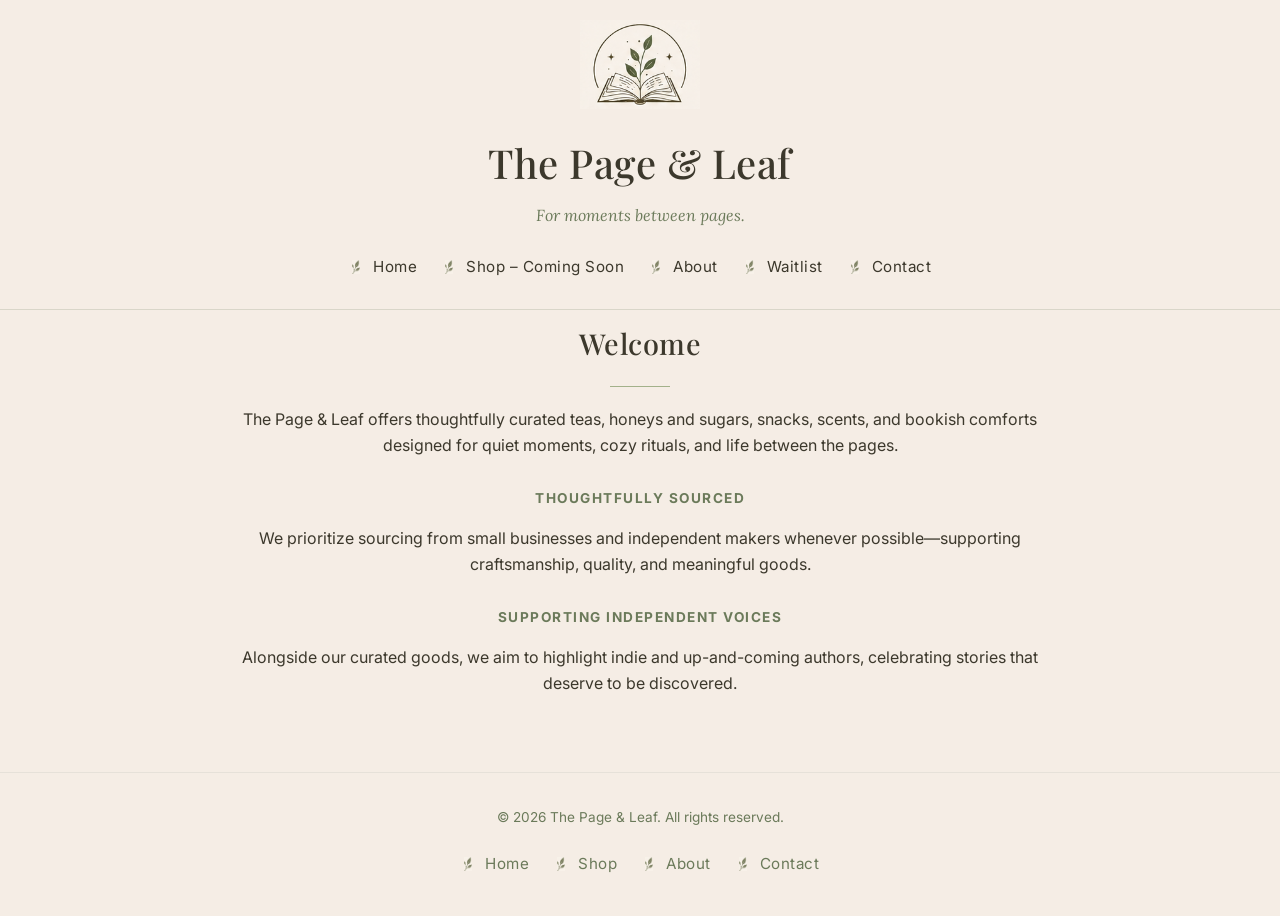
<file: index.html>
<!doctype html>
<html lang="en">
<head>
  <meta charset="UTF-8">
  <title>The Page &amp; Leaf</title>

  <meta name="description" content="The Page &amp; Leaf offers curated loose leaf teas, honey, sweeteners, scents, bookish gift bundles, and cozy essentials inspired by reading, writing, and slow living.">
  <meta name="author" content="The Page &amp; Leaf">

  <!-- CSS -->
  <link rel="stylesheet" href="CSS/style.css">

  <!-- Fonts -->
  <link href="https://fonts.googleapis.com/css2?family=Playfair+Display:wght@400;500&family=Inter:wght@300;400&family=Lora:ital@1&display=swap" rel="stylesheet">
</head>

<body>
<main>

  <header class="primary">
    <img src="Images/logo.png" alt="The Page &amp; Leaf logo">

    <h1>The Page &amp; Leaf</h1>
    <p class="tagline">For moments between pages.</p>

    <nav>
      <ul class="styled-list">
        <li><a href="index.html">Home</a></li>
        <li><a href="shop.html">Shop – Coming Soon</a></li>
        <li><a href="about.html">About</a></li>
        <li><a href="waitlist.html">Waitlist</a></li>
        <li><a href="contact.html">Contact</a></li>
      </ul>
    </nav>
  </header>

  <section id="primaryContent">
    <h2>Welcome</h2>

    <div class="divider"></div>

    <p>
      The Page &amp; Leaf offers thoughtfully curated teas, honeys and sugars, snacks, scents, and bookish comforts designed for quiet moments, cozy rituals, and life between the pages.
    </p>

    <h4>Thoughtfully Sourced</h4>
    <p>
      We prioritize sourcing from small businesses and independent makers whenever possible—supporting craftsmanship, quality, and meaningful goods.
    </p>

    <h4>Supporting Independent Voices</h4>
    <p>
      Alongside our curated goods, we aim to highlight indie and up-and-coming authors, celebrating stories that deserve to be discovered.
    </p>

  </section>

  <footer>
    <p>&copy; 2026 The Page &amp; Leaf. All rights reserved.</p>

    <nav>
      <ul class="styled-list">
        <li><a href="index.html">Home</a></li>
        <li><a href="shop.html">Shop</a></li>
        <li><a href="about.html">About</a></li>
        <li><a href="contact.html">Contact</a></li>
      </ul>
    </nav>
  </footer>

</main>
</body>
</html>
</file>
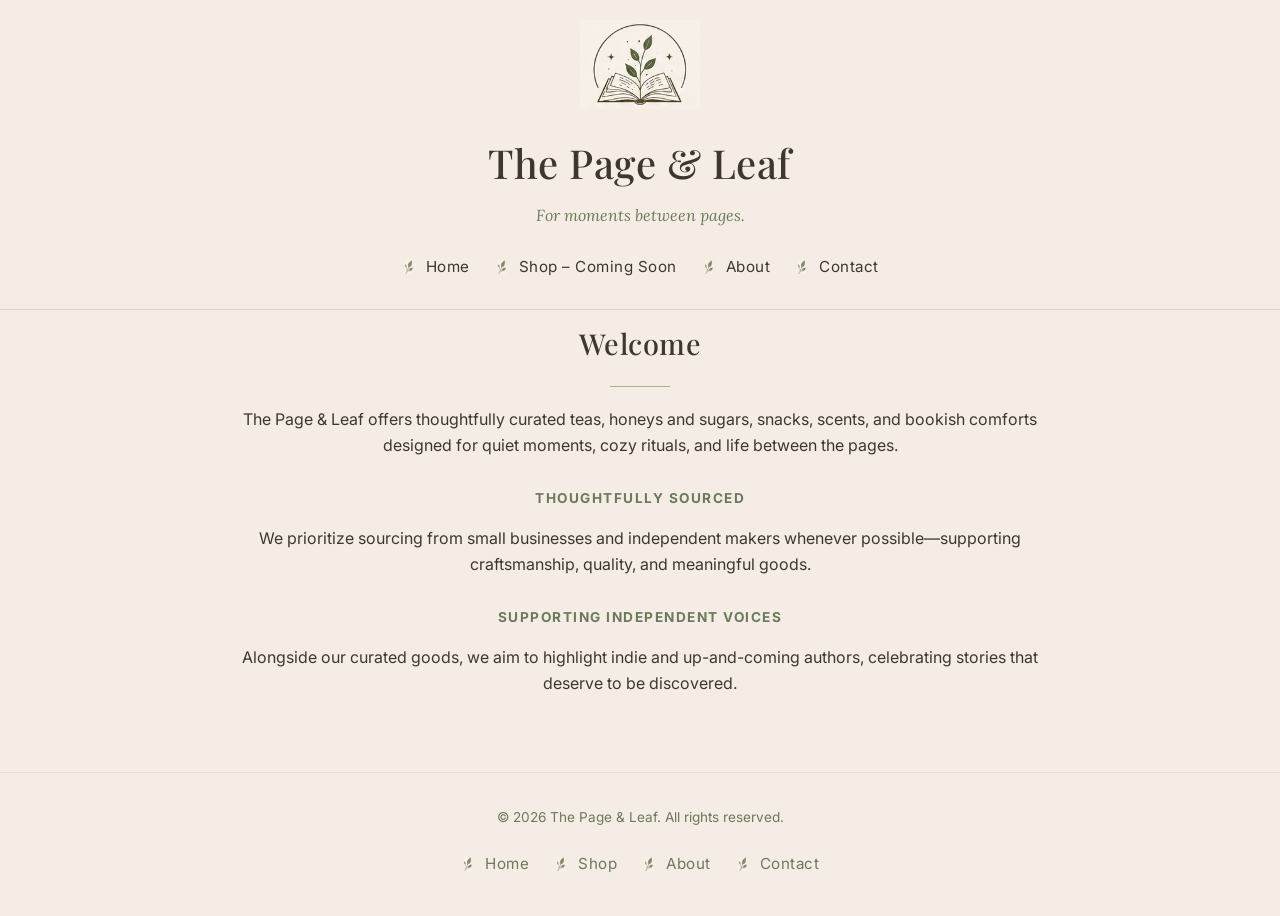
<file: Assests/index.html>
<!doctype html>
<html lang="en">
<head>
  <meta charset="UTF-8">
  <title>The Page &amp; Leaf</title>

  <meta name="description" content="The Page &amp; Leaf offers curated loose leaf teas, honey, sweeteners, scents, bookish gift bundles, and cozy essentials inspired by reading, writing, and slow living.">
  <meta name="author" content="The Page &amp; Leaf">

  <!-- CSS -->
  <link rel="stylesheet" href="../CSS/style.css">

  <!-- Fonts -->
  <link href="https://fonts.googleapis.com/css2?family=Playfair+Display:wght@400;500&family=Inter:wght@300;400&family=Lora:ital@1&display=swap" rel="stylesheet">
</head>

<body>
<main>

  <header class="primary">
    <img src="../Images/logo.png" alt="The Page &amp; Leaf logo">

    <h1>The Page &amp; Leaf</h1>
    <p class="tagline">For moments between pages.</p>

    <nav>
      <ul class="styled-list">
        <li><a href="home.html">Home</a></li>
        <li><a href="shop.html">Shop – Coming Soon</a></li>
        <li><a href="about.html">About</a></li>
        <li><a href="contact.html">Contact</a></li>
      </ul>
    </nav>
  </header>

  <section id="primaryContent">
    <h2>Welcome</h2>

    <div class="divider"></div>

    <p>
      The Page &amp; Leaf offers thoughtfully curated teas, honeys and sugars, snacks, scents, and bookish comforts designed for quiet moments, cozy rituals, and life between the pages.
    </p>

    <h4>Thoughtfully Sourced</h4>
    <p>
      We prioritize sourcing from small businesses and independent makers whenever possible—supporting craftsmanship, quality, and meaningful goods.
    </p>

    <h4>Supporting Independent Voices</h4>
    <p>
      Alongside our curated goods, we aim to highlight indie and up-and-coming authors, celebrating stories that deserve to be discovered.
    </p>

  </section>

  <footer>
    <p>&copy; 2026 The Page &amp; Leaf. All rights reserved.</p>

    <nav>
      <ul class="styled-list">
        <li><a href="index.html">Home</a></li>
        <li><a href="shop.html">Shop</a></li>
        <li><a href="about.html">About</a></li>
        <li><a href="contact.html">Contact</a></li>
      </ul>
    </nav>
  </footer>

</main>
</body>
</html>
</file>
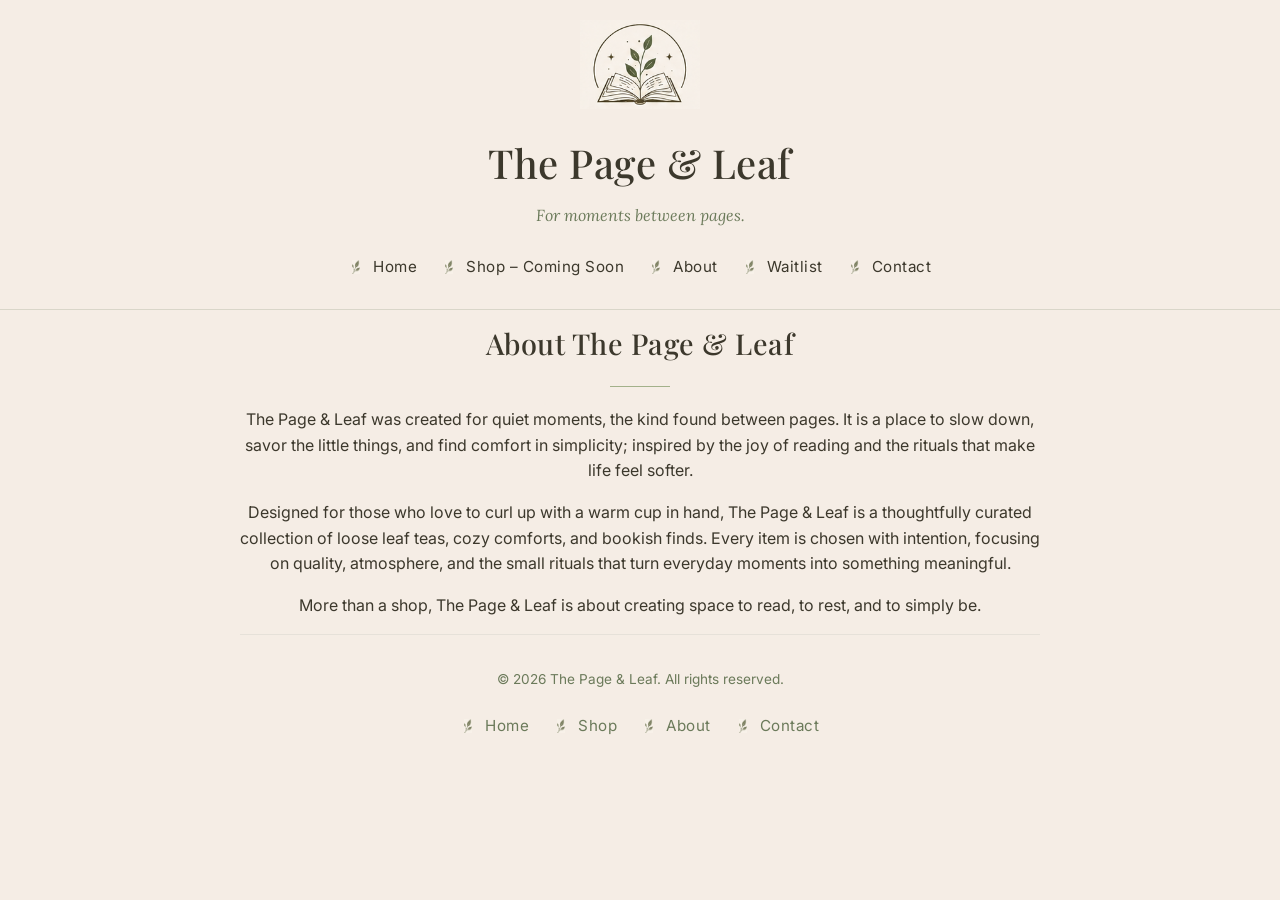
<file: about.html>
<!doctype html>
<html lang="en">
<head>
  <meta charset="UTF-8">
  <title>The Page &amp; Leaf</title>

  <meta name="description" content="The Page &amp; Leaf offers curated loose leaf teas, honey, sweeteners, scents, bookish gift bundles, and cozy essentials inspired by reading, writing, and slow living.">
  <meta name="author" content="The Page &amp; Leaf">

  <!-- CSS -->
  <link rel="stylesheet" href="CSS/style.css">

  <!-- Fonts -->
  <link href="https://fonts.googleapis.com/css2?family=Playfair+Display:wght@400;500&family=Inter:wght@300;400&family=Lora:ital@1&display=swap" rel="stylesheet">
</head>

<body>
<main>

  <header class="primary">
    <img src="Images/logo.png" alt="The Page &amp; Leaf logo">

    <h1>The Page &amp; Leaf</h1>
    <p class="tagline">For moments between pages.</p>

    <nav>
      <ul class="styled-list">
        <li><a href="index.html">Home</a></li>
        <li><a href="shop.html">Shop – Coming Soon</a></li>
        <li><a href="about.html">About</a></li>
        <li><a href="waitlist.html">Waitlist</a></li>
        <li><a href="contact.html">Contact</a></li>
      </ul>
    </nav>
  </header>
  <body>
<main>
    <section id="aboutContent">
        <h2>About The Page &amp; Leaf</h2>
    
        <div class="divider"></div>
    
        <p> The Page & Leaf was created for quiet moments, the kind found between pages. It is a place to 
            slow down, savor the little things, and find comfort in simplicity; inspired by the joy of 
            reading and the rituals that make life feel softer.</p>

        <p> Designed for those who love to curl up with a warm cup in hand, The Page & Leaf is a 
            thoughtfully curated collection of loose leaf teas, cozy comforts, and bookish finds. 
            Every item is chosen with intention, focusing on quality, atmosphere, and the small rituals 
            that turn everyday moments into something meaningful.</p>

        <p> More than a shop, The Page & Leaf is about creating space to read, to rest, and to simply be.</p>

  <footer>
    <p>&copy; 2026 The Page &amp; Leaf. All rights reserved.</p>

    <nav>
      <ul class="styled-list">
        <li><a href="index.html">Home</a></li>
        <li><a href="shop.html">Shop</a></li>
        <li><a href="about.html">About</a></li>
        <li><a href="contact.html">Contact</a></li>
      </ul>
    </nav>
  </footer>

</main>
</body>
</html>
</file>
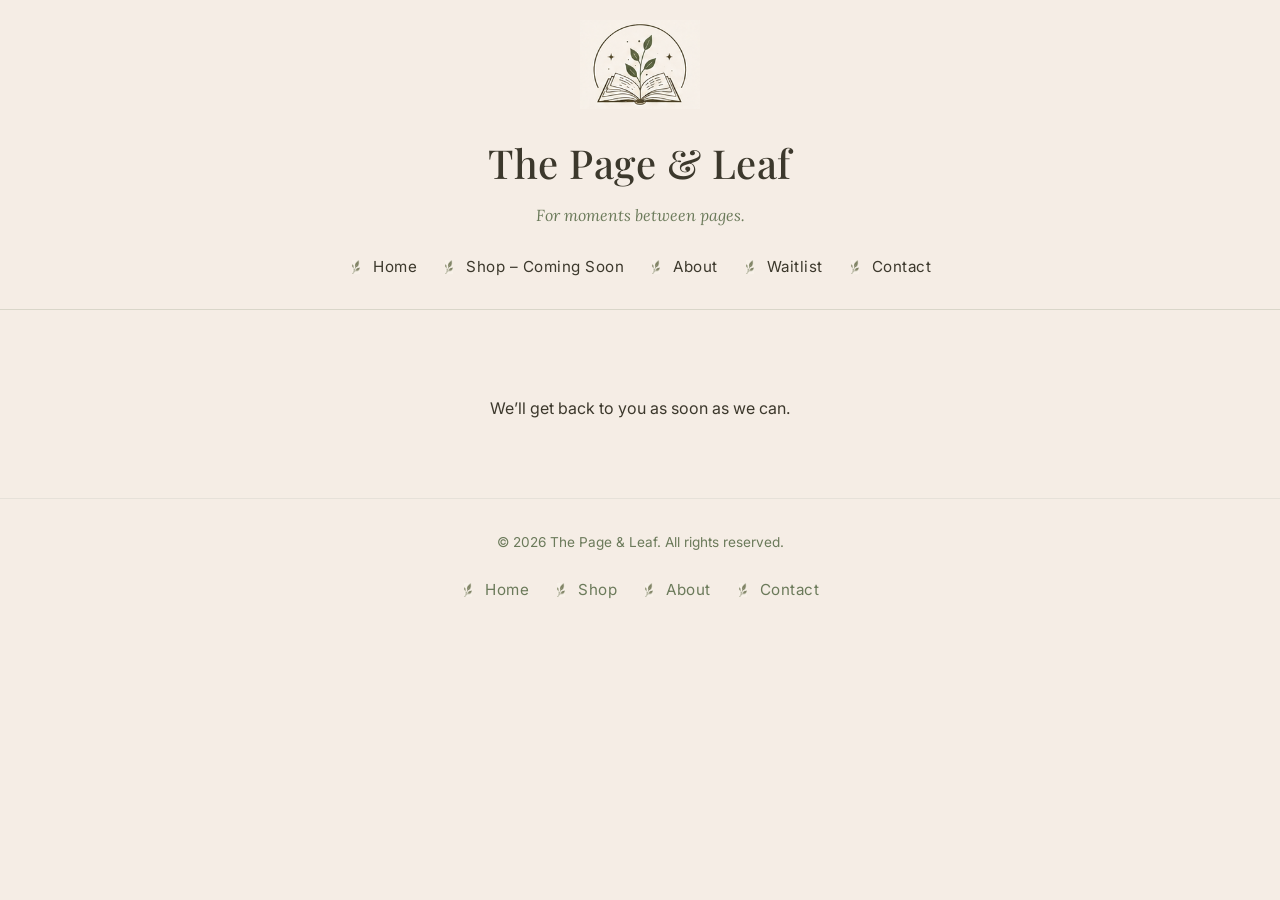
<file: contact.html>
<!doctype html>
<html lang="en">
<head>
  <meta charset="UTF-8">
  <title>The Page &amp; Leaf</title>

  <meta name="description" content="The Page &amp; Leaf offers curated loose leaf teas, honey, sweeteners, scents, bookish gift bundles, and cozy essentials inspired by reading, writing, and slow living.">
  <meta name="author" content="The Page &amp; Leaf">

  <!-- CSS -->
  <link rel="stylesheet" href="CSS/style.css">

  <!-- Fonts -->
  <link href="https://fonts.googleapis.com/css2?family=Playfair+Display:wght@400;500&family=Inter:wght@300;400&family=Lora:ital@1&display=swap" rel="stylesheet">
</head>

<body>
<main>

  <header class="primary">
    <img src="Images/logo.png" alt="The Page &amp; Leaf logo">

    <h1>The Page &amp; Leaf</h1>
    <p class="tagline">For moments between pages.</p>

    <nav>
      <ul class="styled-list">
        <li><a href="index.html">Home</a></li>
        <li><a href="shop.html">Shop – Coming Soon</a></li>
        <li><a href="about.html">About</a></li>
        <li><a href="waitlist.html">Waitlist</a></li>
        <li><a href="contact.html">Contact</a></li>
      </ul>
    </nav>
  </header>

<section id="contactContent">
  

  <!-- Jotform embed -->
 <script type="text/javascript" src="https://form.jotform.com/jsform/261178595131056"></script>

  <p>We’ll get back to you as soon as we can.</p>
</section>

</main>

<footer>
    <p>&copy; 2026 The Page &amp; Leaf. All rights reserved.</p>

    <nav>
      <ul class="styled-list">
        <li><a href="index.html">Home</a></li>
        <li><a href="shop.html">Shop</a></li>
        <li><a href="about.html">About</a></li>
        <li><a href="contact.html">Contact</a></li>
      </ul>
    </nav>
  </footer>

</main>
</body>
</html>
</file>
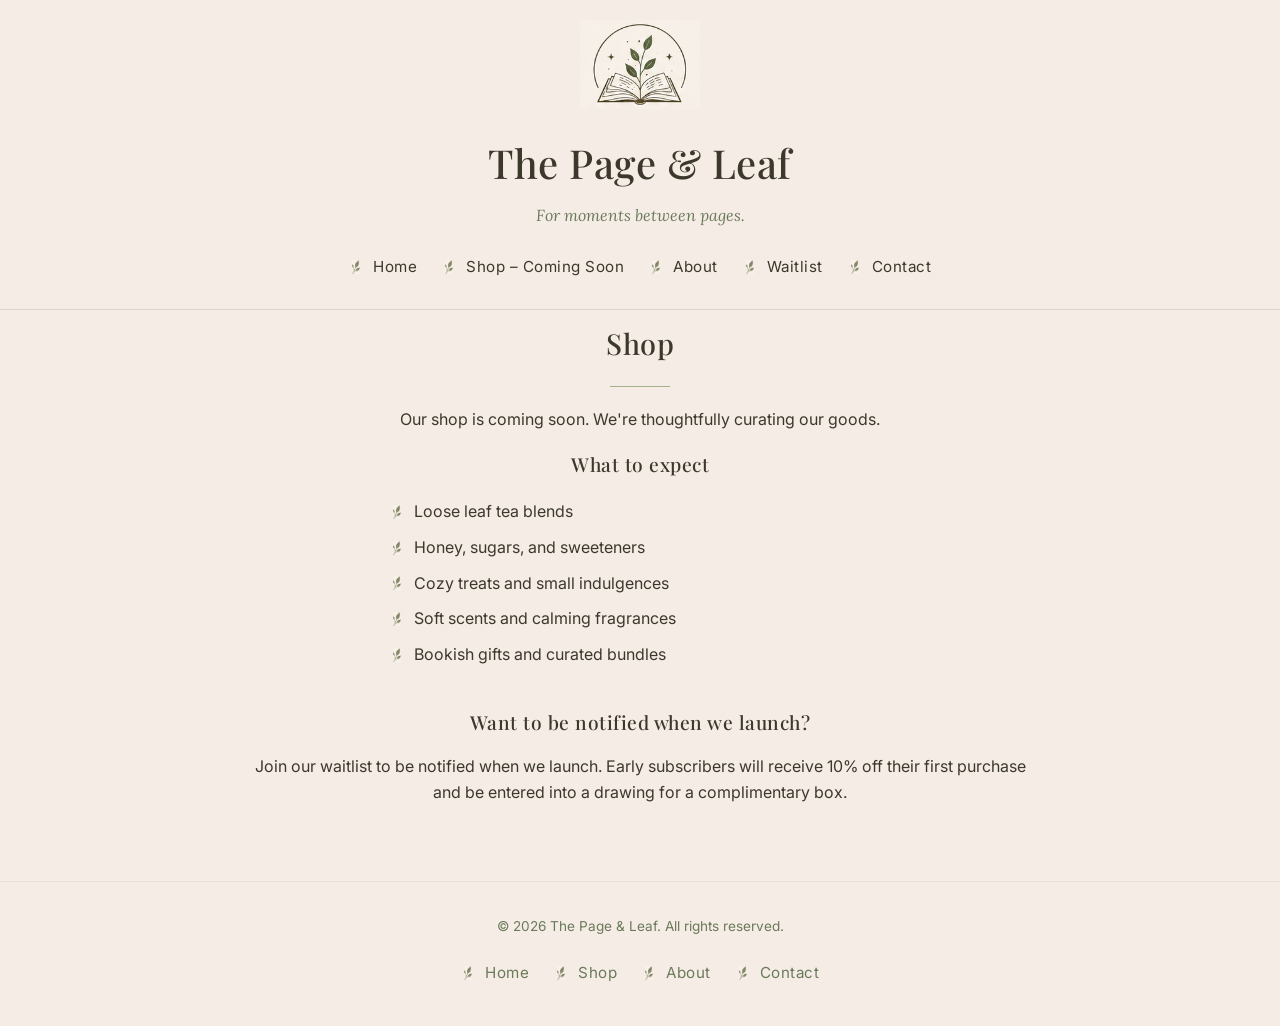
<file: shop.html>
<!doctype html>
<html lang="en">
<head>
  <meta charset="UTF-8">
  <title>The Page &amp; Leaf</title>

  <meta name="description" content="The Page &amp; Leaf offers curated loose leaf teas, honey, sweeteners, scents, bookish gift bundles, and cozy essentials inspired by reading, writing, and slow living.">
  <meta name="author" content="The Page &amp; Leaf">

  <!-- CSS -->
  <link rel="stylesheet" href="CSS/style.css">

  <!-- Fonts -->
  <link href="https://fonts.googleapis.com/css2?family=Playfair+Display:wght@400;500&family=Inter:wght@300;400&family=Lora:ital@1&display=swap" rel="stylesheet">
</head>

<body>
<main>

  <header class="primary">
    <img src="Images/logo.png" alt="The Page &amp; Leaf logo">

    <h1>The Page &amp; Leaf</h1>
    <p class="tagline">For moments between pages.</p>

    <nav>
      <ul class="styled-list">
        <li><a href="index.html">Home</a></li>
        <li><a href="shop.html">Shop – Coming Soon</a></li>
        <li><a href="about.html">About</a></li>
        <li><a href="waitlist.html">Waitlist</a></li>
        <li><a href="contact.html">Contact</a></li>
      </ul>
    </nav>
  </header>

    <section id="primaryShopContent">
        <h2>Shop</h2>
        <div class="divider"></div>
        <p>Our shop is coming soon. We're thoughtfully curating our goods.</p>

        <h3>What to expect</h3>

        <ul class="styled-list">
            <li>Loose leaf tea blends</li>
            <li>Honey, sugars, and sweeteners</li>
            <li>Cozy treats and small indulgences</li>
            <li>Soft scents and calming fragrances</li>
            <li>Bookish gifts and curated bundles</li>
        </ul>

        <h3>Want to be notified when we launch?</h3>
        <p>Join our waitlist to be notified when we launch. Early subscribers will receive 10% off their 
            first purchase and be entered into a drawing for a complimentary box.</p>

        <script type="text/javascript" src="https://form.jotform.com/jsform/261178533351153"></script>
    </section>

   <footer>
    <p>&copy; 2026 The Page &amp; Leaf. All rights reserved.</p>

    <nav>
      <ul class="styled-list">
        <li><a href="index.html">Home</a></li>
        <li><a href="shop.html">Shop</a></li>
        <li><a href="about.html">About</a></li>
        <li><a href="contact.html">Contact</a></li>
      </ul>
    </nav>
  </footer>

</main>
</body>
</html>
</file>
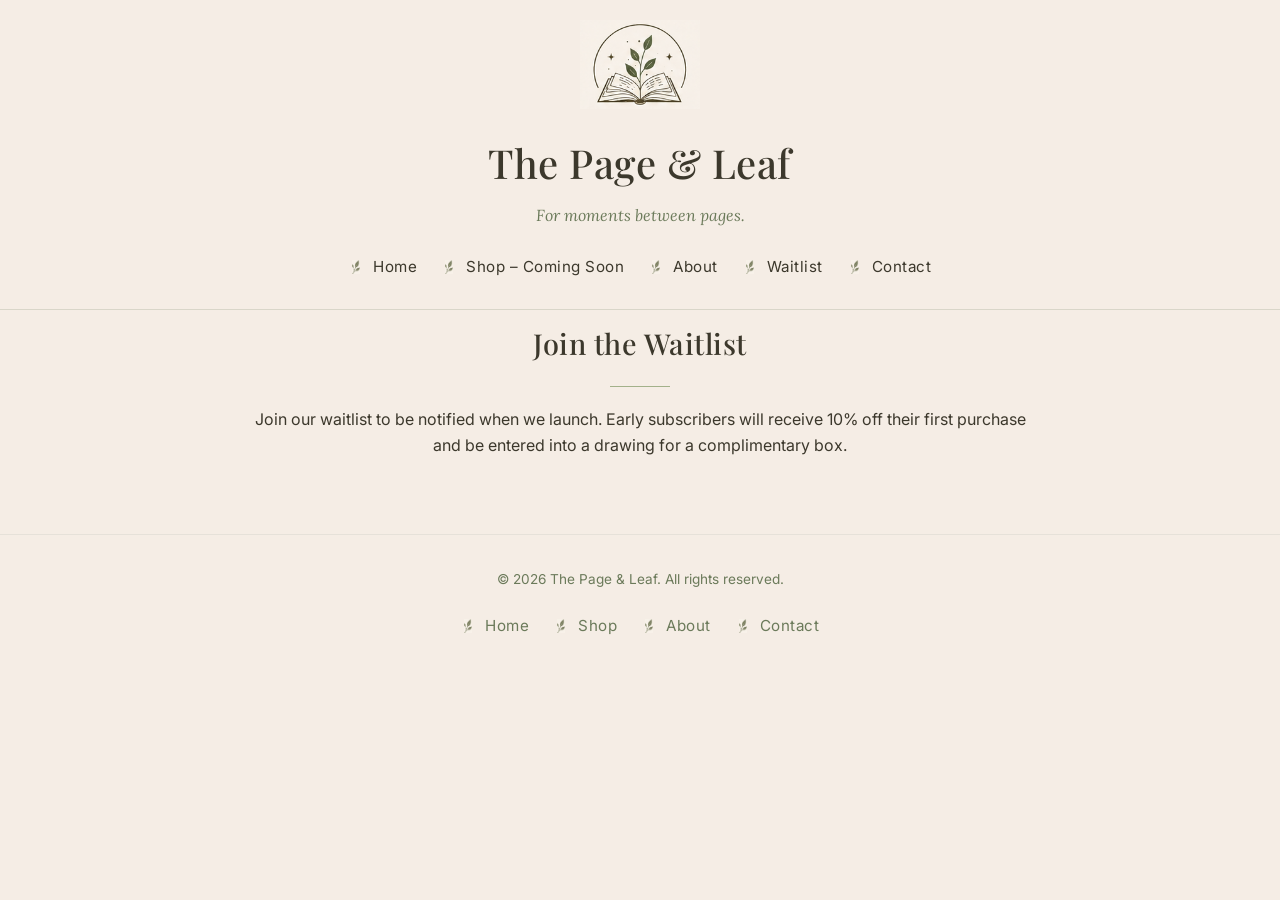
<file: waitlist.html>
<!doctype html>
<html lang="en">
<head>
  <meta charset="UTF-8">
  <title>The Page &amp; Leaf</title>

  <meta name="description" content="The Page &amp; Leaf offers curated loose leaf teas, honey, sweeteners, scents, bookish gift bundles, and cozy essentials inspired by reading, writing, and slow living.">
  <meta name="author" content="The Page &amp; Leaf">

  <!-- CSS -->
  <link rel="stylesheet" href="CSS/style.css">

  <!-- Fonts -->
  <link href="https://fonts.googleapis.com/css2?family=Playfair+Display:wght@400;500&family=Inter:wght@300;400&family=Lora:ital@1&display=swap" rel="stylesheet">
</head>

<body>
<main>

  <header class="primary">
    <img src="Images/logo.png" alt="The Page &amp; Leaf logo">

    <h1>The Page &amp; Leaf</h1>
    <p class="tagline">For moments between pages.</p>

    <nav>
      <ul class="styled-list">
        <li><a href="index.html">Home</a></li>
        <li><a href="shop.html">Shop – Coming Soon</a></li>
        <li><a href="about.html">About</a></li>
        <li><a href="waitlist.html">Waitlist</a></li>
        <li><a href="contact.html">Contact</a></li>
      </ul>
    </nav>
  </header>
  <section id="Wait List">
        <h2>Join the Waitlist</h2>
        <div class="divider"></div>
        <p>Join our waitlist to be notified when we launch. Early subscribers will receive 10% off their 
            first purchase and be entered into a drawing for a complimentary box.</p>

        <script type="text/javascript" src="https://form.jotform.com/jsform/261178533351153"></script>
    </section>

   <footer>
    <p>&copy; 2026 The Page &amp; Leaf. All rights reserved.</p>

    <nav>
      <ul class="styled-list">
        <li><a href="index.html">Home</a></li>
        <li><a href="shop.html">Shop</a></li>
        <li><a href="about.html">About</a></li>
        <li><a href="contact.html">Contact</a></li>
      </ul>
    </nav>
  </footer>

</main>
</body>
</html>
</file>
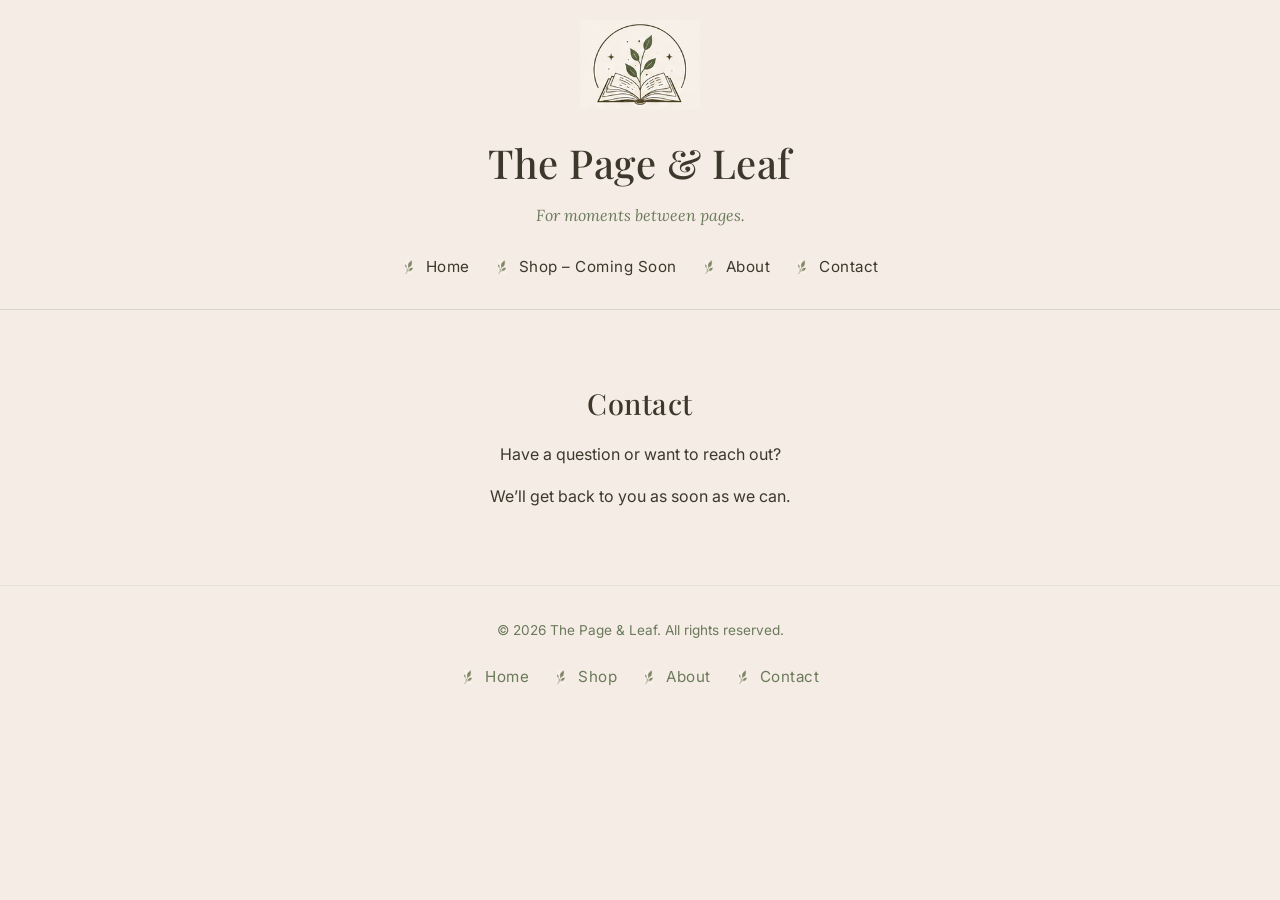
<file: Assests/contact.html>
<!doctype html>
<html lang="en">
<head>
  <meta charset="UTF-8">
  <title>The Page &amp; Leaf</title>

  <meta name="description" content="The Page &amp; Leaf offers curated loose leaf teas, honey, sweeteners, scents, bookish gift bundles, and cozy essentials inspired by reading, writing, and slow living.">
  <meta name="author" content="The Page &amp; Leaf">

  <!-- CSS -->
  <link rel="stylesheet" href="../CSS/style.css">

  <!-- Fonts -->
  <link href="https://fonts.googleapis.com/css2?family=Playfair+Display:wght@400;500&family=Inter:wght@300;400&family=Lora:ital@1&display=swap" rel="stylesheet">
</head>

<body>
<main>

  <header class="primary">
    <img src="../Images/logo.png" alt="The Page &amp; Leaf logo">

    <h1>The Page &amp; Leaf</h1>
    <p class="tagline">For moments between pages.</p>

    <nav>
      <ul class="styled-list">
        <li><a href="index.html">Home</a></li>
        <li><a href="shop.html">Shop – Coming Soon</a></li>
        <li><a href="about.html">About</a></li>
        <li><a href="contact.html">Contact</a></li>
      </ul>
    </nav>
  </header>

<section id="contactContent">
  <h2>Contact</h2>
  <p>Have a question or want to reach out?</p>

  <!-- Jotform embed -->
 <script type="text/javascript" src="https://form.jotform.com/jsform/261178595131056"></script>

  <p>We’ll get back to you as soon as we can.</p>
</section>

</main>

<footer>
    <p>&copy; 2026 The Page &amp; Leaf. All rights reserved.</p>

    <nav>
      <ul class="styled-list">
        <li><a href="index.html">Home</a></li>
        <li><a href="shop.html">Shop</a></li>
        <li><a href="about.html">About</a></li>
        <li><a href="contact.html">Contact</a></li>
      </ul>
    </nav>
  </footer>

</main>
</body>
</html>

</body>
</html>
</file>
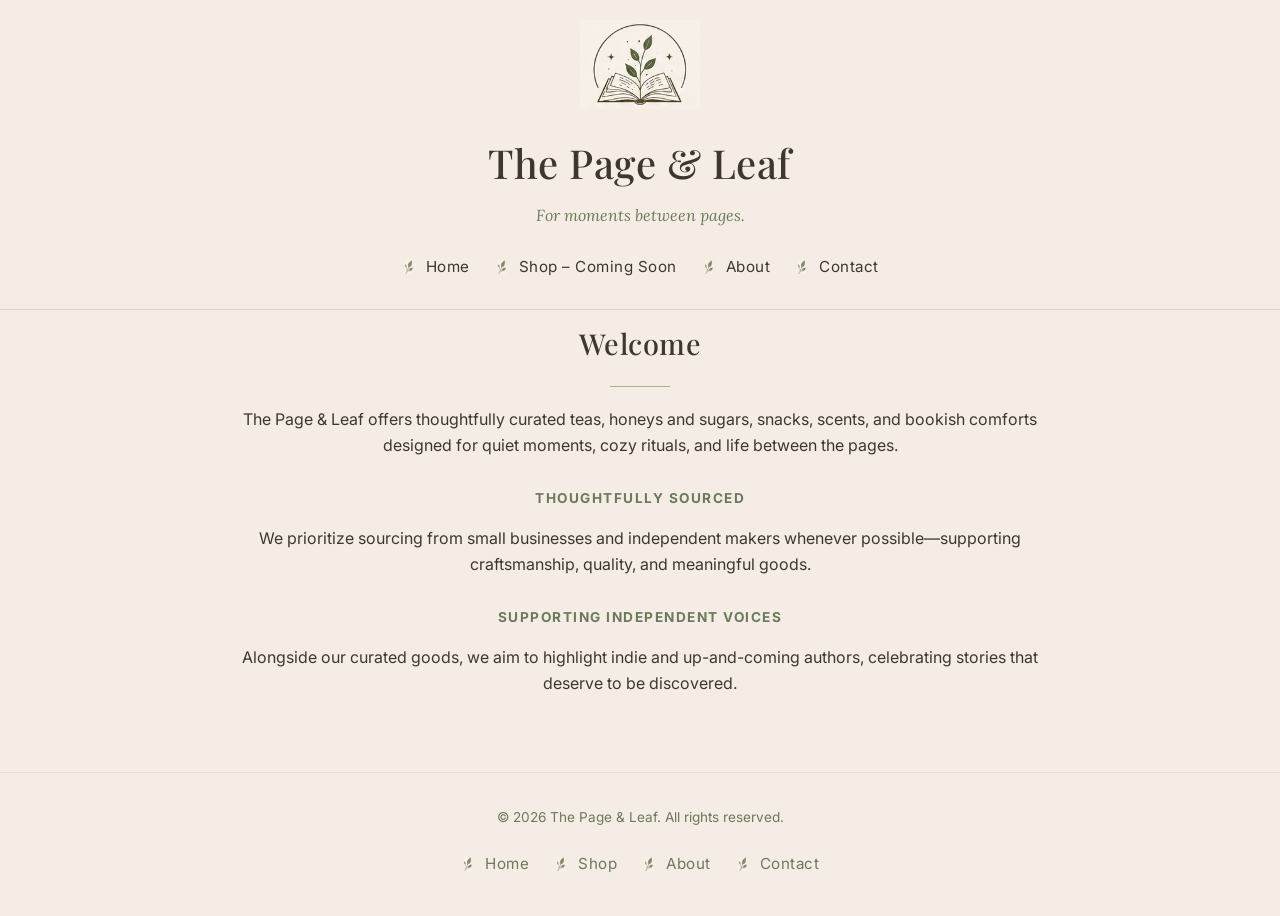
<file: Assests/home.html>
<!doctype html>
<html lang="en">
<head>
  <meta charset="UTF-8">
  <title>The Page &amp; Leaf</title>

  <meta name="description" content="The Page &amp; Leaf offers curated loose leaf teas, honey, sweeteners, scents, bookish gift bundles, and cozy essentials inspired by reading, writing, and slow living.">
  <meta name="author" content="The Page &amp; Leaf">

  <!-- CSS -->
  <link rel="stylesheet" href="../CSS/style.css">

  <!-- Fonts -->
  <link href="https://fonts.googleapis.com/css2?family=Playfair+Display:wght@400;500&family=Inter:wght@300;400&family=Lora:ital@1&display=swap" rel="stylesheet">
</head>

<body>
<main>

  <header class="primary">
    <img src="../Images/logo.png" alt="The Page &amp; Leaf logo">

    <h1>The Page &amp; Leaf</h1>
    <p class="tagline">For moments between pages.</p>

    <nav>
      <ul class="styled-list">
        <li><a href="home.html">Home</a></li>
        <li><a href="shop.html">Shop – Coming Soon</a></li>
        <li><a href="about.html">About</a></li>
        <li><a href="contact.html">Contact</a></li>
      </ul>
    </nav>
  </header>

  <section id="primaryContent">
    <h2>Welcome</h2>

    <div class="divider"></div>

    <p>
      The Page &amp; Leaf offers thoughtfully curated teas, honeys and sugars, snacks, scents, and bookish comforts designed for quiet moments, cozy rituals, and life between the pages.
    </p>

    <h4>Thoughtfully Sourced</h4>
    <p>
      We prioritize sourcing from small businesses and independent makers whenever possible—supporting craftsmanship, quality, and meaningful goods.
    </p>

    <h4>Supporting Independent Voices</h4>
    <p>
      Alongside our curated goods, we aim to highlight indie and up-and-coming authors, celebrating stories that deserve to be discovered.
    </p>

  </section>

  <footer>
    <p>&copy; 2026 The Page &amp; Leaf. All rights reserved.</p>

    <nav>
      <ul class="styled-list">
        <li><a href="home.html">Home</a></li>
        <li><a href="shop.html">Shop</a></li>
        <li><a href="about.html">About</a></li>
        <li><a href="contact.html">Contact</a></li>
      </ul>
    </nav>
  </footer>

</main>
</body>
</html>
</file>
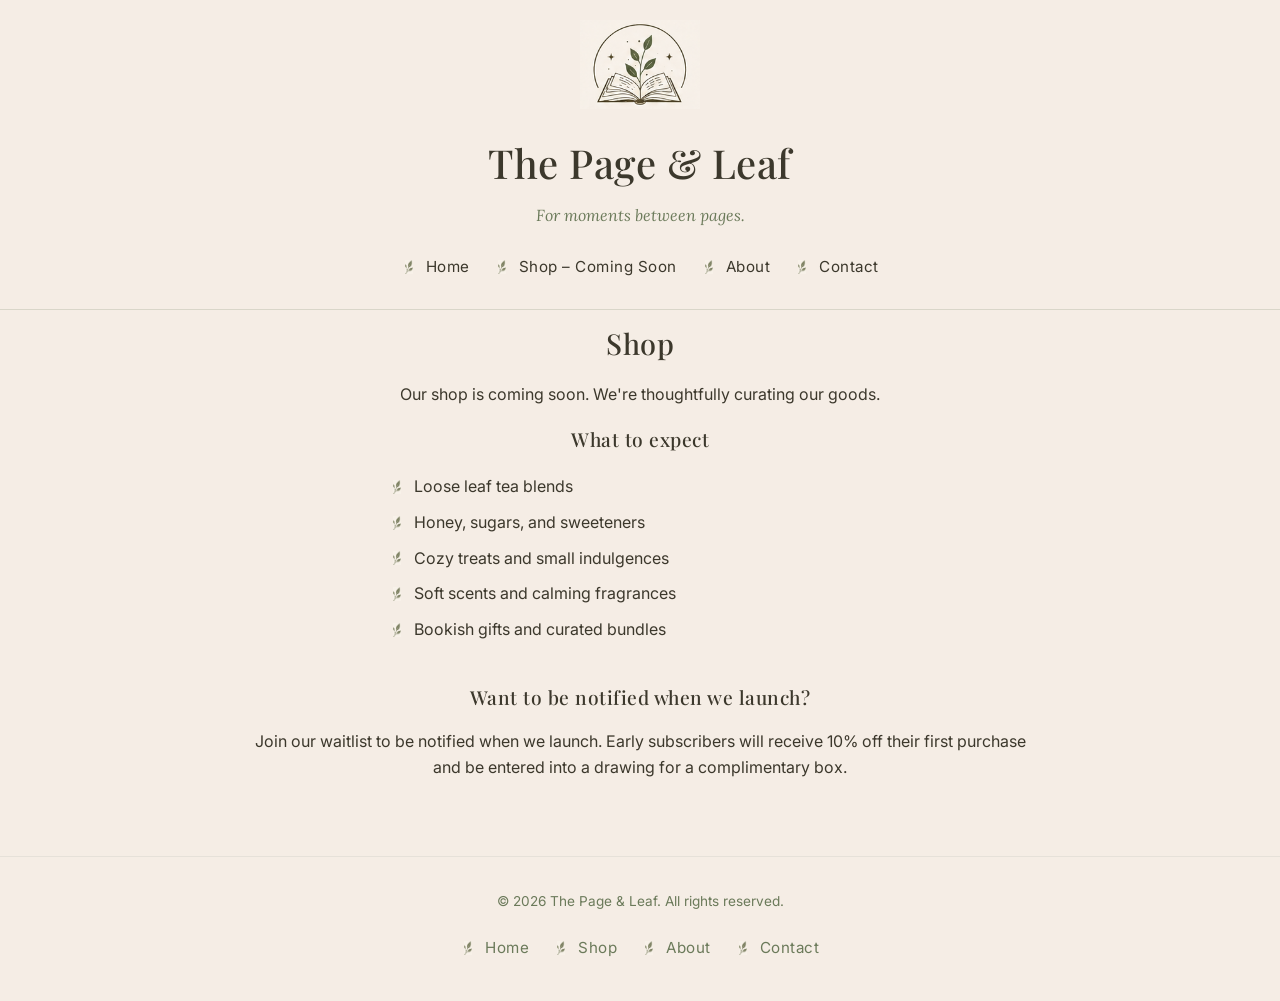
<file: Assests/shop.html>
<!doctype html>
<html lang="en">
<head>
  <meta charset="UTF-8">
  <title>The Page &amp; Leaf</title>

  <meta name="description" content="The Page &amp; Leaf offers curated loose leaf teas, honey, sweeteners, scents, bookish gift bundles, and cozy essentials inspired by reading, writing, and slow living.">
  <meta name="author" content="The Page &amp; Leaf">

  <!-- CSS -->
  <link rel="stylesheet" href="../CSS/style.css">

  <!-- Fonts -->
  <link href="https://fonts.googleapis.com/css2?family=Playfair+Display:wght@400;500&family=Inter:wght@300;400&family=Lora:ital@1&display=swap" rel="stylesheet">
</head>

<body>
<main>

  <header class="primary">
    <img src="../Images/logo.png" alt="The Page &amp; Leaf logo">

    <h1>The Page &amp; Leaf</h1>
    <p class="tagline">For moments between pages.</p>

    <nav>
      <ul class="styled-list">
        <li><a href="index.html">Home</a></li>
        <li><a href="shop.html">Shop – Coming Soon</a></li>
        <li><a href="about.html">About</a></li>
        <li><a href="contact.html">Contact</a></li>
      </ul>
    </nav>
  </header>

    <section id="primaryShopContent">
        <h2>Shop</h2>
        <p>Our shop is coming soon. We're thoughtfully curating our goods.</p>

        <h3>What to expect</h3>

        <ul class="styled-list">
            <li>Loose leaf tea blends</li>
            <li>Honey, sugars, and sweeteners</li>
            <li>Cozy treats and small indulgences</li>
            <li>Soft scents and calming fragrances</li>
            <li>Bookish gifts and curated bundles</li>
        </ul>

        <h3>Want to be notified when we launch?</h3>
        <p>Join our waitlist to be notified when we launch. Early subscribers will receive 10% off their 
            first purchase and be entered into a drawing for a complimentary box.</p>

        <script type="text/javascript" src="https://form.jotform.com/jsform/261178533351153"></script>
    </section>

   <footer>
    <p>&copy; 2026 The Page &amp; Leaf. All rights reserved.</p>

    <nav>
      <ul class="styled-list">
        <li><a href="index.html">Home</a></li>
        <li><a href="shop.html">Shop</a></li>
        <li><a href="about.html">About</a></li>
        <li><a href="contact.html">Contact</a></li>
      </ul>
    </nav>
  </footer>

</main>
</body>
</html>
</file>
<file: CSS/style.css>
/* =========================
   THE PAGE & LEAF STYLES
   ========================= */

/* COLORS + FONTS */
:root {
  --ink: #3C382C;
  --sage: #6B7A5A;
  --eucalyptus: #A3B18A;
  --parchment: #F2E9DA;
  --background: #F5EDE5;

  --font-heading: 'Playfair Display', serif;
  --font-body: 'Inter', sans-serif;
  --font-accent: 'Lora', serif;
}

/* =========================
   BASE
   ========================= */

body {
  margin: 0;
  background-color: var(--background);
  color: var(--ink);
  font-family: var(--font-body);
  line-height: 1.6;
}

/* =========================
   TYPOGRAPHY
   ========================= */

h1, h2, h3 {
  font-family: var(--font-heading);
  font-weight: 500;
  letter-spacing: 0.5px;
  margin: 0;
}

h1 { font-size: 2.5rem; }

h2 {
  font-size: 1.8rem;
  margin-bottom: 10px; /* spacing fix */
}

h3 {
  font-size: 1.2rem;
  margin-bottom: 15px; /* spacing fix */
}

/* Elegant label-style heading */
h4 {
  font-size: 0.85rem;
  font-family: var(--font-body);
  text-transform: uppercase;
  letter-spacing: 1.5px;
  color: var(--sage);
  margin-top: 30px;
  margin-bottom: 10px;
}

/* Tagline */
.tagline {
  font-family: var(--font-accent);
  font-style: italic;
  color: var(--sage);
  margin-top: 8px;
}

/* =========================
   HEADER
   ========================= */
   
header.primary {
  text-align: center;
  padding: 20px;
  padding-bottom: 10px; /* tighter bottom spacing */
  border-bottom: 1px solid rgba(107, 122, 90, 0.2); /* softer line */
  position: relative;
  z-index: 1;
  background-color: var(--background);
}

header.primary img {
  width: 120px;
  margin-bottom: 15px;
}

/* =========================
   NAVIGATION
   ========================= */

nav {
  margin-bottom: 10px;
}

nav ul {
  list-style: none;
  padding: 0;
  margin: 10px 0 0;
  display: flex;
  justify-content: center;
  gap: 25px;
}

nav ul.styled-list {
  margin: 10px 0; /* Override .styled-list margin for nav only */
  max-width: none;
}

nav a {
  text-decoration: none;
  color: var(--ink);
  font-size: 0.95rem;
  letter-spacing: 0.5px;
  transition: 0.2s;
}

nav a:hover {
  color: var(--sage);
}

/* =========================
   SECTIONS (FIXED SPACING)
   ========================= */

section {
  max-width: 800px;
  margin: auto;
  padding: 10px 20px 60px;
  text-align: center;
  display: flow-root; /* ← modern fix for margin collapse */
}

section h2 {
  margin-top: 0;
}

#contactContent {
  padding-top: 30px;
  margin-top: 40px;
}

/* =========================
   CARD
   ========================= */

.card {
  background-color: var(--parchment);
  border-radius: 10px;
  padding: 40px;
}

/* =========================
   BUTTONS
   ========================= */

button,
.button {
  font-family: var(--font-body);
  border: 1px solid var(--sage);
  background: none;
  color: var(--sage);
  padding: 10px 22px;
  border-radius: 25px;
  cursor: pointer;
  transition: 0.2s;
}

button:hover,
.button:hover {
  background-color: var(--sage);
  color: white;
}

/* =========================
   DIVIDER
   ========================= */

.divider {
  width: 60px;
  height: 1px;
  background-color: var(--eucalyptus);
  margin: 20px auto;
}

/* =========================
   FOOTER
   ========================= */

footer {
  text-align: center;
  padding: 20px 20px;
  font-size: 0.85rem;
  color: var(--sage);
  border-top: 1px solid #e6e1d9;
}

footer a {
  color: var(--sage);
  text-decoration: none;
}

/* =========================
   TEA LEAF BULLETS
   ========================= */

.styled-list {
  list-style: none;
  padding: 0;
  margin: 20px auto 40px; /* ← spacing fix */
  max-width: 500px;
  text-align: left;
}

.styled-list li {
  list-style: none;
  display: flex;
  align-items: center;
  gap: 10px;
  margin: 10px 0;
}

.styled-list li::before {
  content: "";
  display: inline-block;
  width: 14px;
  height: 14px;
  flex-shrink: 0;

  background-image: url("/Images/tealeafbullet.png");
  background-size: contain;
  background-repeat: no-repeat;
  background-position: center;
}

#primaryShopContent {
  padding: 10px 20px 60px;
}
</file>
